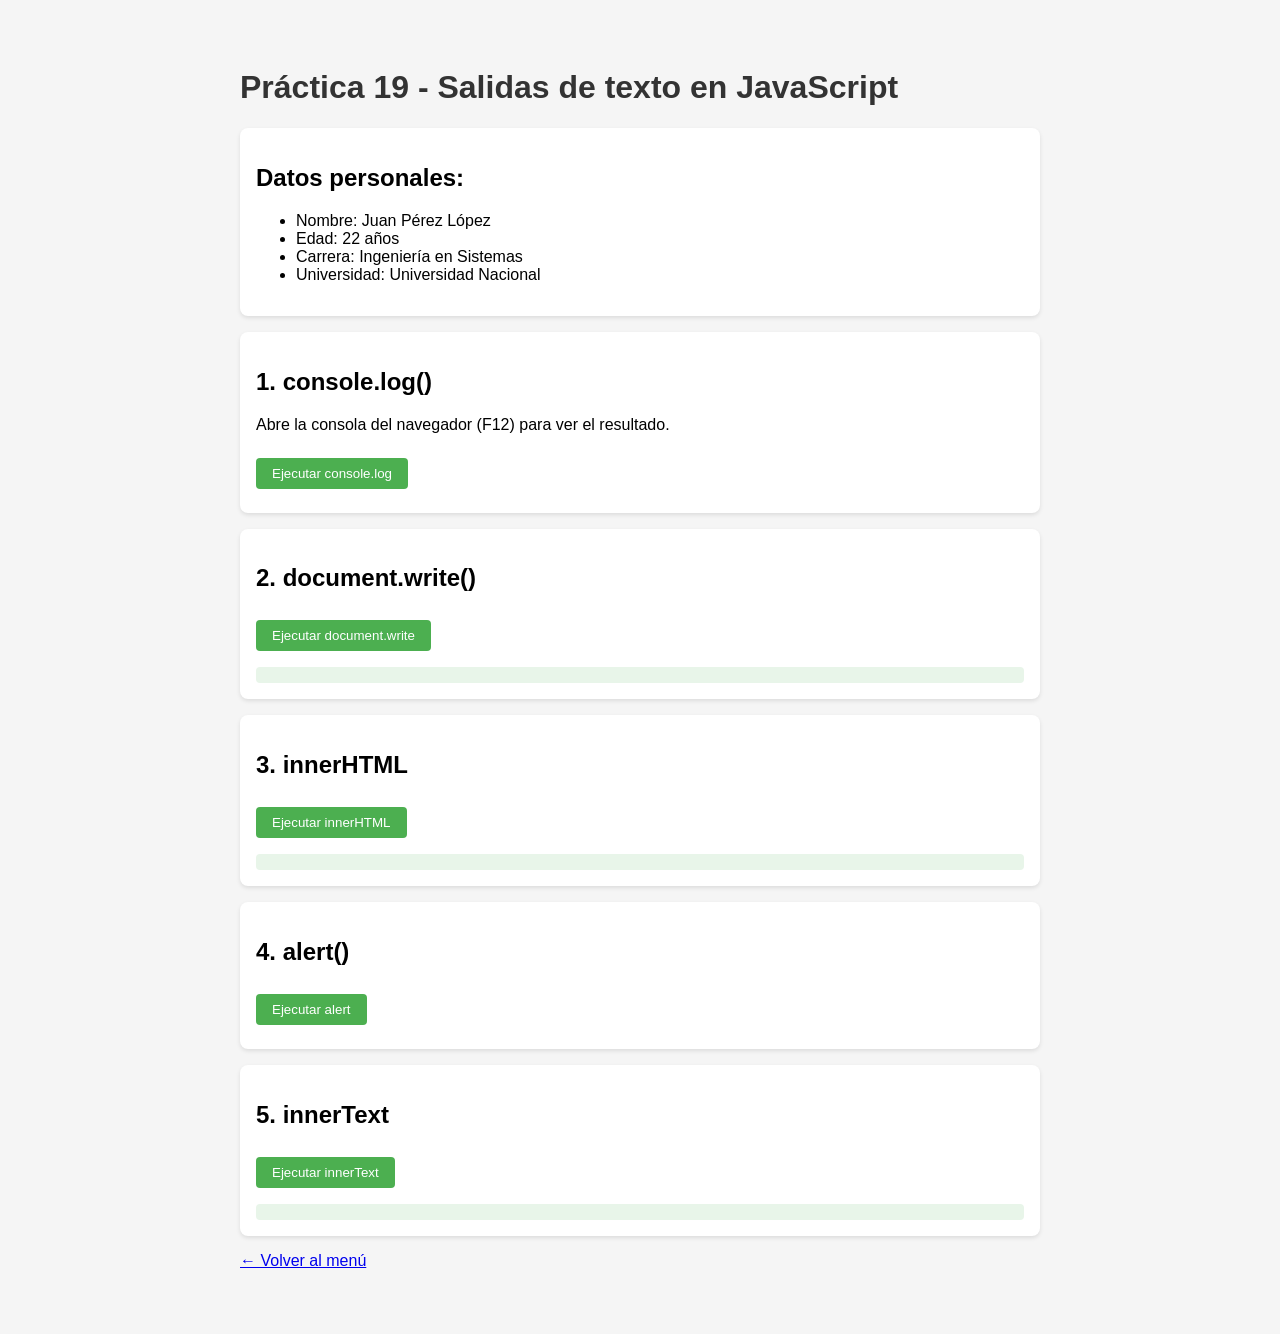
<file: practica19/index.html>
<!DOCTYPE html>
<html lang="es">
<head>
    <meta charset="UTF-8">
    <meta name="viewport" content="width=device-width, initial-scale=1.0">
    <title>Práctica 19 - Salidas de texto en JavaScript</title>
    <style>
        body {
            font-family: Arial, sans-serif;
            max-width: 800px;
            margin: 2rem auto;
            padding: 1rem;
            background: #f5f5f5;
        }
        h1 { color: #333; }
        .section {
            background: white;
            padding: 1rem;
            margin: 1rem 0;
            border-radius: 8px;
            box-shadow: 0 2px 4px rgba(0,0,0,0.1);
        }
        button {
            background: #4CAF50;
            color: white;
            padding: 0.5rem 1rem;
            border: none;
            border-radius: 4px;
            cursor: pointer;
            margin: 0.5rem 0;
        }
        button:hover { background: #45a049; }
        #salida1, #salida2, #salida3 { margin-top: 0.5rem; padding: 0.5rem; background: #e8f5e9; border-radius: 4px; }
    </style>
</head>
<body>
    <h1>Práctica 19 - Salidas de texto en JavaScript</h1>

    <div class="section">
        <h2>Datos personales:</h2>
        <ul>
            <li>Nombre: Juan Pérez López</li>
            <li>Edad: 22 años</li>
            <li>Carrera: Ingeniería en Sistemas</li>
            <li>Universidad: Universidad Nacional</li>
        </ul>
    </div>

    <div class="section">
        <h2>1. console.log()</h2>
        <p>Abre la consola del navegador (F12) para ver el resultado.</p>
        <button onclick="mostrarConsola()">Ejecutar console.log</button>
    </div>

    <div class="section">
        <h2>2. document.write()</h2>
        <button onclick="mostrarDocumento()">Ejecutar document.write</button>
        <div id="salida1"></div>
    </div>

    <div class="section">
        <h2>3. innerHTML</h2>
        <button onclick="mostrarInnerHTML()">Ejecutar innerHTML</button>
        <div id="salida2"></div>
    </div>

    <div class="section">
        <h2>4. alert()</h2>
        <button onclick="mostrarAlert()">Ejecutar alert</button>
    </div>

    <div class="section">
        <h2>5. innerText</h2>
        <button onclick="mostrarInnerText()">Ejecutar innerText</button>
        <div id="salida3"></div>
    </div>

    <script>
        // Datos personales
        const nombre = "Juan Pérez López";
        const edad = 22;
        const carrera = "Ingeniería en Sistemas";
        const universidad = "Universidad Nacional";

        // 1. console.log - Muestra en la consola del navegador
        function mostrarConsola() {
            console.log("=== Datos Personales (console.log) ===");
            console.log("Nombre: " + nombre);
            console.log("Edad: " + edad);
            console.log("Carrera: " + carrera);
            console.log("Universidad: " + universidad);
        }

        // 2. document.write - Escribe directamente en el documento
        function mostrarDocumento() {
            document.getElementById('salida1').innerHTML =
                "<strong>Nombre:</strong> " + nombre + "<br>" +
                "<strong>Edad:</strong> " + edad + "<br>" +
                "<strong>Carrera:</strong> " + carrera + "<br>" +
                "<strong>Universidad:</strong> " + universidad;
        }

        // 3. innerHTML - Modifica el contenido HTML de un elemento
        function mostrarInnerHTML() {
            document.getElementById('salida2').innerHTML =
                "<p>Nombre: <strong>" + nombre + "</strong></p>" +
                "<p>Edad: <strong>" + edad + "</strong></p>" +
                "<p>Carrera: <strong>" + carrera + "</strong></p>" +
                "<p>Universidad: <strong>" + universidad + "</strong></p>";
        }

        // 4. alert - Muestra una ventana emergente
        function mostrarAlert() {
            alert("Datos Personales:\n\n" +
                  "Nombre: " + nombre + "\n" +
                  "Edad: " + edad + "\n" +
                  "Carrera: " + carrera + "\n" +
                  "Universidad: " + universidad);
        }

        // 5. innerText - Modifica el contenido de texto (sin HTML)
        function mostrarInnerText() {
            document.getElementById('salida3').innerText =
                "Nombre: " + nombre + ", Edad: " + edad +
                ", Carrera: " + carrera + ", Universidad: " + universidad;
        }
    </script>

    <p><a href="../index.php">← Volver al menú</a></p>
</body>
</html>
</file>
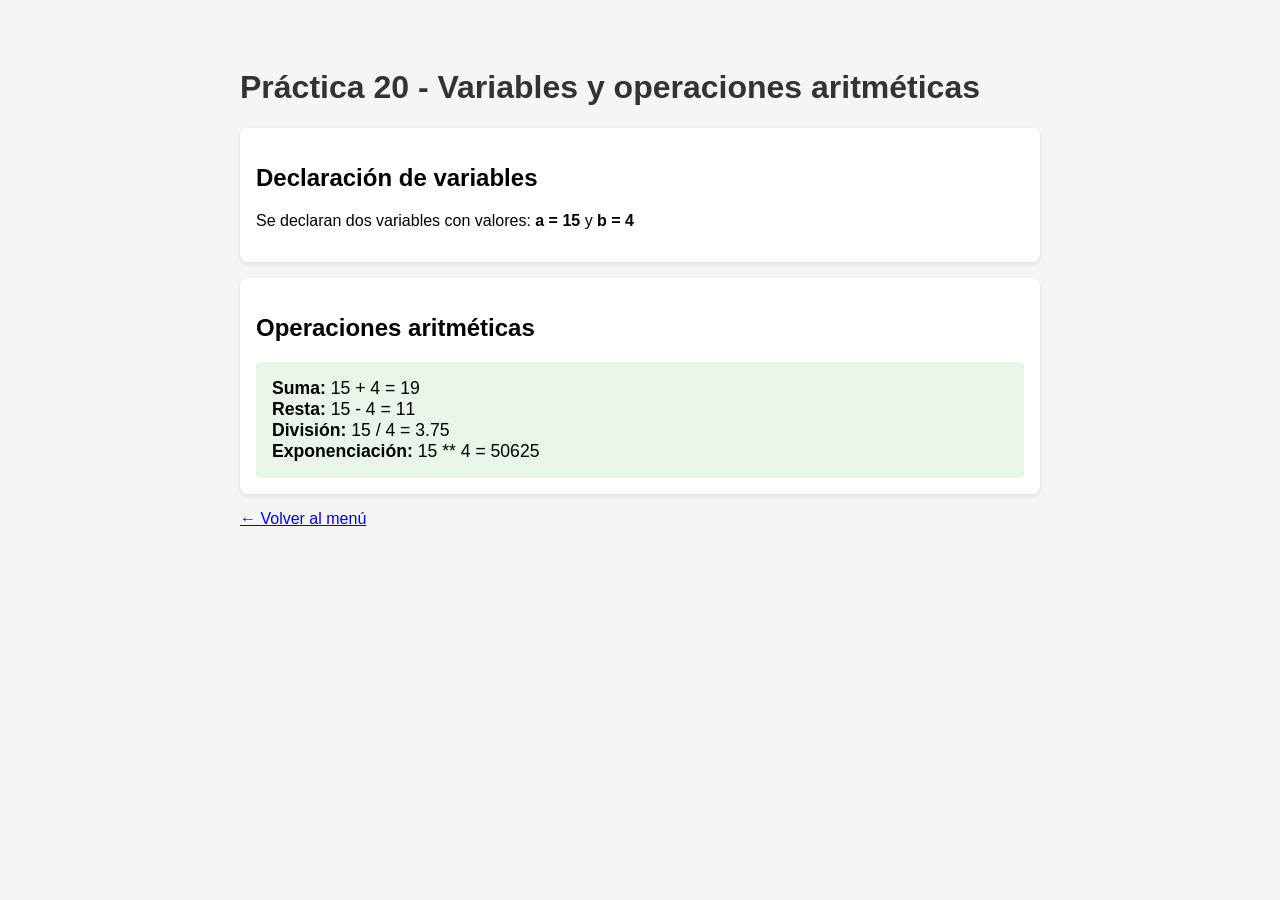
<file: practica20/index.html>
<!DOCTYPE html>
<html lang="es">
<head>
    <meta charset="UTF-8">
    <meta name="viewport" content="width=device-width, initial-scale=1.0">
    <title>Práctica 20 - Variables y operaciones aritméticas</title>
    <style>
        body {
            font-family: Arial, sans-serif;
            max-width: 800px;
            margin: 2rem auto;
            padding: 1rem;
            background: #f5f5f5;
        }
        h1 { color: #333; }
        .section {
            background: white;
            padding: 1rem;
            margin: 1rem 0;
            border-radius: 8px;
            box-shadow: 0 2px 4px rgba(0,0,0,0.1);
        }
        .resultado {
            background: #e8f5e9;
            padding: 1rem;
            border-radius: 4px;
            margin-top: 1rem;
            font-size: 1.1rem;
        }
    </style>
</head>
<body>
    <h1>Práctica 20 - Variables y operaciones aritméticas</h1>

    <div class="section">
        <h2>Declaración de variables</h2>
        <p>Se declaran dos variables con valores: <strong>a = 15</strong> y <strong>b = 4</strong></p>
    </div>

    <div class="section">
        <h2>Operaciones aritméticas</h2>
        <div class="resultado" id="resultado"></div>
    </div>

    <script>
        // Declarar dos variables con valores
        var a = 15;
        var b = 4;

        // Realizar las operaciones
        var suma = a + b;
        var resta = a - b;
        var division = a / b;
        var exponenciacion = a ** b;

        // Mostrar los resultados en la página
        var mensaje = "";
        mensaje += "<strong>Suma:</strong> " + a + " + " + b + " = " + suma + "<br>";
        mensaje += "<strong>Resta:</strong> " + a + " - " + b + " = " + resta + "<br>";
        mensaje += "<strong>División:</strong> " + a + " / " + b + " = " + division.toFixed(2) + "<br>";
        mensaje += "<strong>Exponenciación:</strong> " + a + " ** " + b + " = " + exponenciacion;

        document.getElementById('resultado').innerHTML = mensaje;

        // También mostrar en consola
        console.log("=== Operaciones Aritméticas ===");
        console.log("Suma: " + suma);
        console.log("Resta: " + resta);
        console.log("División: " + division);
        console.log("Exponenciación: " + exponenciacion);
    </script>

    <p><a href="../index.php">← Volver al menú</a></p>
</body>
</html>
</file>
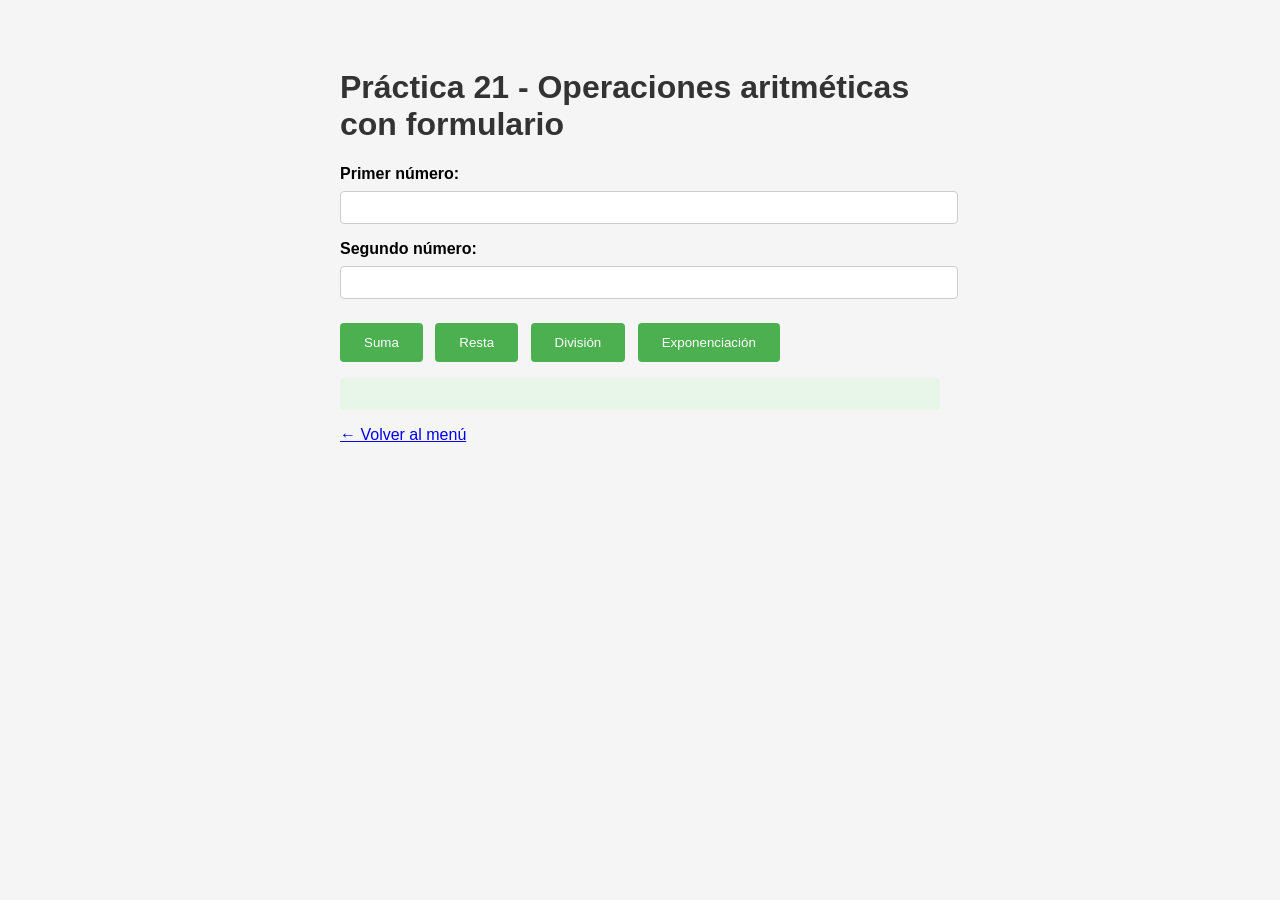
<file: practica21/index.html>
<!DOCTYPE html>
<html lang="es">
<head>
    <meta charset="UTF-8">
    <meta name="viewport" content="width=device-width, initial-scale=1.0">
    <title>Práctica 21 - Operaciones aritméticas con formulario</title>
    <style>
        body {
            font-family: Arial, sans-serif;
            max-width: 600px;
            margin: 2rem auto;
            padding: 1rem;
            background: #f5f5f5;
        }
        h1 { color: #333; }
        .form-group {
            margin-bottom: 1rem;
        }
        label {
            display: block;
            margin-bottom: 0.5rem;
            font-weight: bold;
        }
        input {
            width: 100%;
            padding: 0.5rem;
            border: 1px solid #ccc;
            border-radius: 4px;
        }
        button {
            background: #4CAF50;
            color: white;
            padding: 0.75rem 1.5rem;
            border: none;
            border-radius: 4px;
            cursor: pointer;
            margin-right: 0.5rem;
            margin-top: 0.5rem;
        }
        button:hover { background: #45a049; }
        .resultado {
            background: #e8f5e9;
            padding: 1rem;
            border-radius: 4px;
            margin-top: 1rem;
            font-size: 1.1rem;
        }
    </style>
</head>
<body>
    <h1>Práctica 21 - Operaciones aritméticas con formulario</h1>

    <form id="calculadora">
        <div class="form-group">
            <label for="num1">Primer número:</label>
            <input type="number" id="num1" required>
        </div>

        <div class="form-group">
            <label for="num2">Segundo número:</label>
            <input type="number" id="num2" required>
        </div>

        <button type="button" onclick="calcular('suma')">Suma</button>
        <button type="button" onclick="calcular('resta')">Resta</button>
        <button type="button" onclick="calcular('division')">División</button>
        <button type="button" onclick="calcular('exponenciacion')">Exponenciación</button>
    </form>

    <div class="resultado" id="resultado"></div>

    <script>
        function calcular(operacion) {
            var num1 = parseFloat(document.getElementById('num1').value);
            var num2 = parseFloat(document.getElementById('num2').value);
            var resultado = document.getElementById('resultado');

            if (isNaN(num1) || isNaN(num2)) {
                resultado.innerHTML = "Por favor, ingresa ambos números.";
                return;
            }

            var res;
            var operacionTexto;

            switch(operacion) {
                case 'suma':
                    res = num1 + num2;
                    operacionTexto = "Suma";
                    break;
                case 'resta':
                    res = num1 - num2;
                    operacionTexto = "Resta";
                    break;
                case 'division':
                    if (num2 === 0) {
                        resultado.innerHTML = "No se puede dividir entre cero.";
                        return;
                    }
                    res = num1 / num2;
                    operacionTexto = "División";
                    break;
                case 'exponenciacion':
                    res = Math.pow(num1, num2);
                    operacionTexto = "Exponenciación";
                    break;
            }

            resultado.innerHTML = "<strong>" + operacionTexto + ":</strong> " + num1 + " " + getOperador(operacion) + " " + num2 + " = " + res;
        }

        function getOperador(operacion) {
            switch(operacion) {
                case 'suma': return '+';
                case 'resta': return '-';
                case 'division': return '/';
                case 'exponenciacion': return '**';
            }
        }
    </script>

    <p><a href="../index.php">← Volver al menú</a></p>
</body>
</html>
</file>
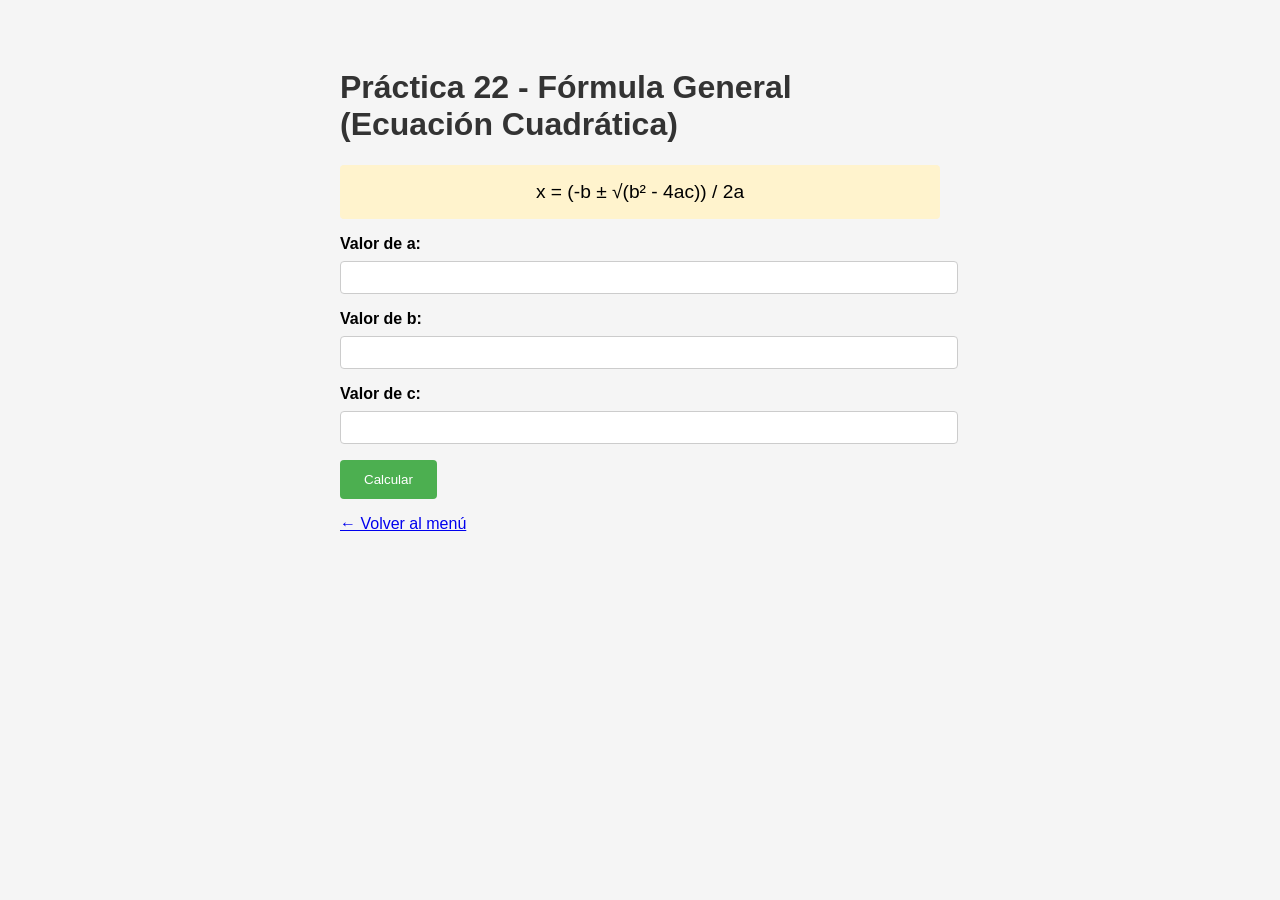
<file: practica22/index.html>
<!DOCTYPE html>
<html lang="es">
<head>
    <meta charset="UTF-8">
    <meta name="viewport" content="width=device-width, initial-scale=1.0">
    <title>Práctica 22 - Fórmula general</title>
    <style>
        body {
            font-family: Arial, sans-serif;
            max-width: 600px;
            margin: 2rem auto;
            padding: 1rem;
            background: #f5f5f5;
        }
        h1 { color: #333; }
        .formula {
            background: #fff3cd;
            padding: 1rem;
            border-radius: 4px;
            text-align: center;
            margin: 1rem 0;
            font-size: 1.2rem;
        }
        .form-group {
            margin-bottom: 1rem;
        }
        label {
            display: block;
            margin-bottom: 0.5rem;
            font-weight: bold;
        }
        input {
            width: 100%;
            padding: 0.5rem;
            border: 1px solid #ccc;
            border-radius: 4px;
        }
        button {
            background: #4CAF50;
            color: white;
            padding: 0.75rem 1.5rem;
            border: none;
            border-radius: 4px;
            cursor: pointer;
        }
        button:hover { background: #45a049; }
        .resultado {
            background: #e8f5e9;
            padding: 1rem;
            border-radius: 4px;
            margin-top: 1rem;
            font-size: 1.1rem;
        }
        .error {
            background: #f8d7da;
            padding: 1rem;
            border-radius: 4px;
            margin-top: 1rem;
        }
    </style>
</head>
<body>
    <h1>Práctica 22 - Fórmula General (Ecuación Cuadrática)</h1>

    <div class="formula">
        x = (-b ± √(b² - 4ac)) / 2a
    </div>

    <form id="formulaGeneral">
        <div class="form-group">
            <label for="a">Valor de a:</label>
            <input type="number" id="a" step="any" required>
        </div>

        <div class="form-group">
            <label for="b">Valor de b:</label>
            <input type="number" id="b" step="any" required>
        </div>

        <div class="form-group">
            <label for="c">Valor de c:</label>
            <input type="number" id="c" step="any" required>
        </div>

        <button type="button" onclick="calcularFormula()">Calcular</button>
    </form>

    <div id="resultado"></div>

    <script>
        function calcularFormula() {
            var a = parseFloat(document.getElementById('a').value);
            var b = parseFloat(document.getElementById('b').value);
            var c = parseFloat(document.getElementById('c').value);
            var resultado = document.getElementById('resultado');

            if (isNaN(a) || isNaN(b) || isNaN(c)) {
                resultado.innerHTML = '<div class="error">Por favor, ingresa todos los valores.</div>';
                return;
            }

            if (a === 0) {
                resultado.innerHTML = '<div class="error">El valor de "a" no puede ser cero (no sería una ecuación cuadrática).</div>';
                return;
            }

            // Calcular discriminante: b² - 4ac
            var discriminante = (b * b) - (4 * a * c);

            if (discriminante < 0) {
                resultado.innerHTML = '<div class="error">El discriminante es negativo (' + discriminante + '). No hay soluciones reales.</div>';
            } else if (discriminante === 0) {
                // Una solución única
                var x = -b / (2 * a);
                resultado.innerHTML = '<div class="resultado">Una solución real:<br><strong>x = ' + x.toFixed(4) + '</strong></div>';
            } else {
                // Dos soluciones
                var x1 = (-b + Math.sqrt(discriminante)) / (2 * a);
                var x2 = (-b - Math.sqrt(discriminante)) / (2 * a);
                resultado.innerHTML = '<div class="resultado">Dos soluciones reales:<br><strong>x1 = ' + x1.toFixed(4) + '</strong><br><strong>x2 = ' + x2.toFixed(4) + '</strong></div>';
            }
        }
    </script>

    <p><a href="../index.php">← Volver al menú</a></p>
</body>
</html>
</file>
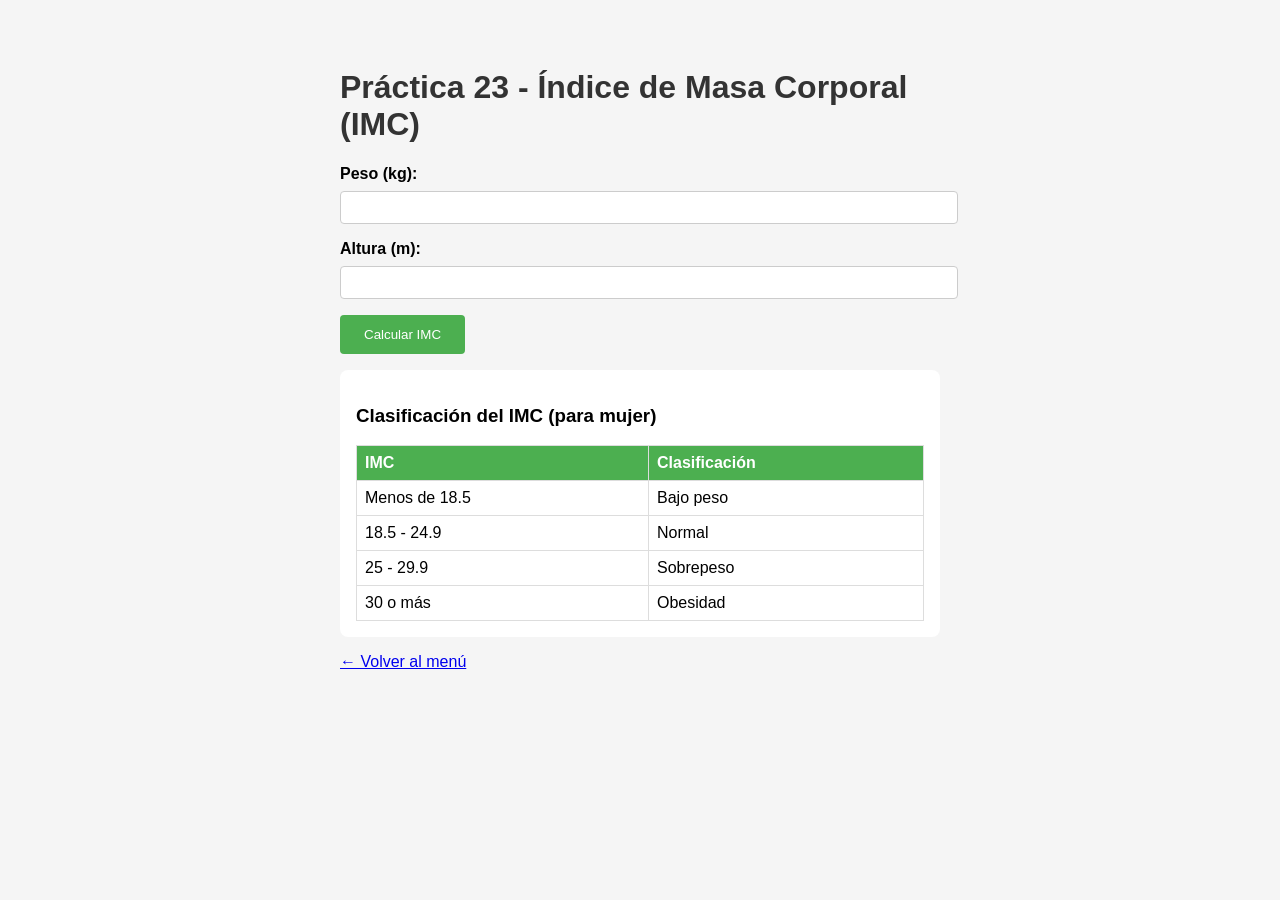
<file: practica23/index.html>
<!DOCTYPE html>
<html lang="es">
<head>
    <meta charset="UTF-8">
    <meta name="viewport" content="width=device-width, initial-scale=1.0">
    <title>Práctica 23 - Índice de Masa Corporal</title>
    <style>
        body {
            font-family: Arial, sans-serif;
            max-width: 600px;
            margin: 2rem auto;
            padding: 1rem;
            background: #f5f5f5;
        }
        h1 { color: #333; }
        .form-group {
            margin-bottom: 1rem;
        }
        label {
            display: block;
            margin-bottom: 0.5rem;
            font-weight: bold;
        }
        input {
            width: 100%;
            padding: 0.5rem;
            border: 1px solid #ccc;
            border-radius: 4px;
        }
        button {
            background: #4CAF50;
            color: white;
            padding: 0.75rem 1.5rem;
            border: none;
            border-radius: 4px;
            cursor: pointer;
        }
        button:hover { background: #45a049; }
        .resultado {
            padding: 1rem;
            border-radius: 4px;
            margin-top: 1rem;
            font-size: 1.1rem;
        }
        .tabla {
            background: white;
            padding: 1rem;
            border-radius: 8px;
            margin-top: 1rem;
        }
        table {
            width: 100%;
            border-collapse: collapse;
        }
        th, td {
            padding: 0.5rem;
            border: 1px solid #ddd;
            text-align: left;
        }
        th { background: #4CAF50; color: white; }
    </style>
</head>
<body>
    <h1>Práctica 23 - Índice de Masa Corporal (IMC)</h1>

    <form id="imcForm">
        <div class="form-group">
            <label for="peso">Peso (kg):</label>
            <input type="number" id="peso" step="0.1" min="1" required>
        </div>

        <div class="form-group">
            <label for="altura">Altura (m):</label>
            <input type="number" id="altura" step="0.01" min="0.1" required>
        </div>

        <button type="button" onclick="calcularIMC()">Calcular IMC</button>
    </form>

    <div id="resultado"></div>

    <div class="tabla">
        <h3>Clasificación del IMC (para mujer)</h3>
        <table>
            <tr>
                <th>IMC</th>
                <th>Clasificación</th>
            </tr>
            <tr>
                <td>Menos de 18.5</td>
                <td>Bajo peso</td>
            </tr>
            <tr>
                <td>18.5 - 24.9</td>
                <td>Normal</td>
            </tr>
            <tr>
                <td>25 - 29.9</td>
                <td>Sobrepeso</td>
            </tr>
            <tr>
                <td>30 o más</td>
                <td>Obesidad</td>
            </tr>
        </table>
    </div>

    <script>
        function calcularIMC() {
            var peso = parseFloat(document.getElementById('peso').value);
            var altura = parseFloat(document.getElementById('altura').value);
            var resultado = document.getElementById('resultado');

            if (isNaN(peso) || isNaN(altura) || peso <= 0 || altura <= 0) {
                resultado.innerHTML = '<div class="resultado" style="background:#f8d7da;color:#721c24;">Por favor, ingresa valores válidos.</div>';
                return;
            }

            // Fórmula IMC: peso / altura²
            var imc = peso / (altura * altura);
            imc = Math.round(imc * 10) / 10; // Redondear a 1 decimal

            // Determinar clasificación
            var clasificacion;
            var color;

            if (imc < 18.5) {
                clasificacion = "Bajo peso";
                color = "#fff3cd";
            } else if (imc >= 18.5 && imc <= 24.9) {
                clasificacion = "Normal";
                color = "#d4edda";
            } else if (imc >= 25 && imc <= 29.9) {
                clasificacion = "Sobrepeso";
                color = "#ffeeba";
            } else {
                clasificacion = "Obesidad";
                color = "#f8d7da";
            }

            resultado.innerHTML = '<div class="resultado" style="background:' + color + ';">' +
                '<strong>IMC: ' + imc + '</strong><br>' +
                'Clasificación: ' + clasificacion +
                '</div>';
        }
    </script>

    <p><a href="../index.php">← Volver al menú</a></p>
</body>
</html>
</file>
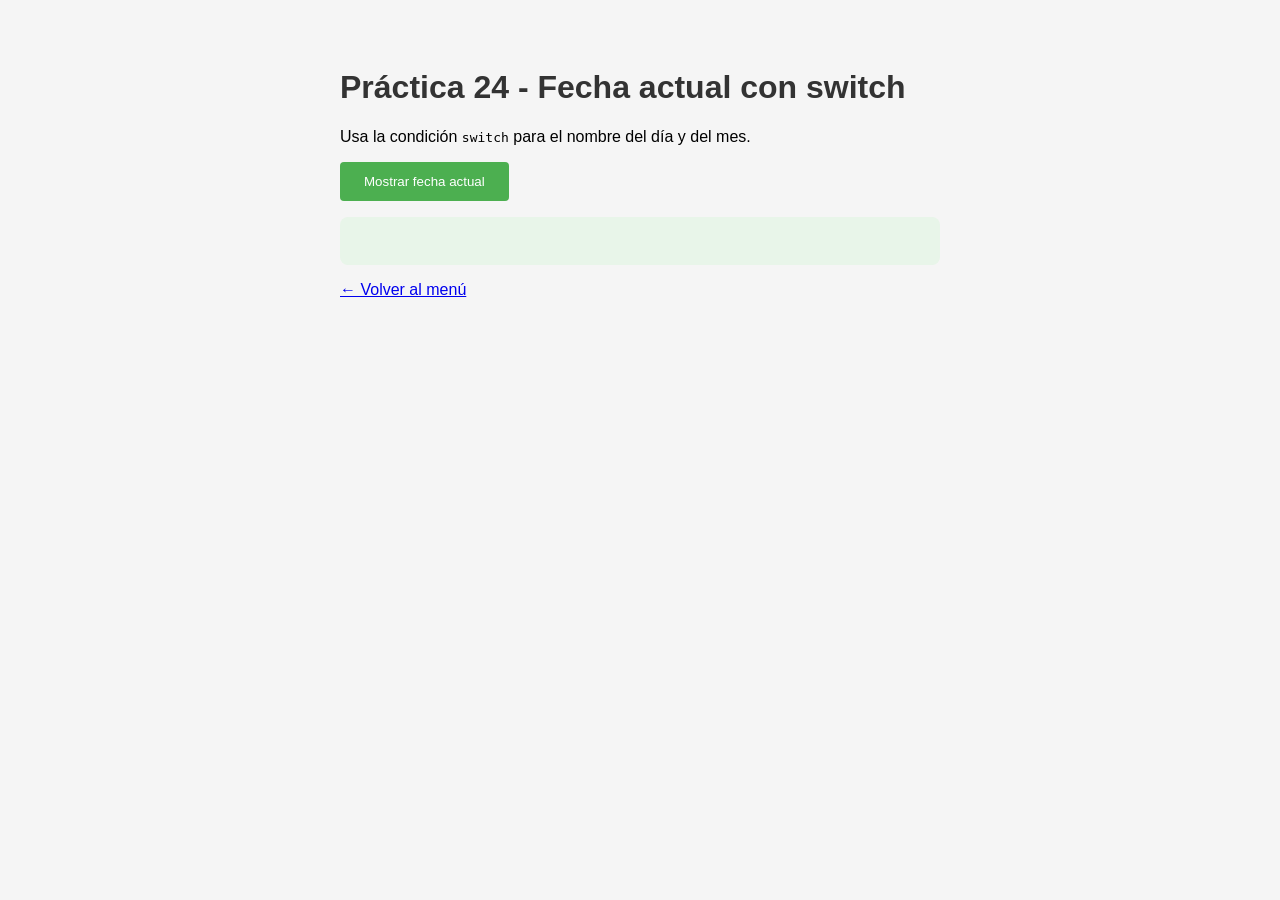
<file: practica24/index.html>
<!DOCTYPE html>
<html lang="es">
<head>
    <meta charset="UTF-8">
    <meta name="viewport" content="width=device-width, initial-scale=1.0">
    <title>Práctica 24 - Fecha actual con switch</title>
    <style>
        body {
            font-family: Arial, sans-serif;
            max-width: 600px;
            margin: 2rem auto;
            padding: 1rem;
            background: #f5f5f5;
        }
        h1 { color: #333; }
        button {
            background: #4CAF50;
            color: white;
            padding: 0.75rem 1.5rem;
            border: none;
            border-radius: 4px;
            cursor: pointer;
        }
        button:hover { background: #45a049; }
        .resultado {
            background: #e8f5e9;
            padding: 1.5rem;
            border-radius: 8px;
            margin-top: 1rem;
            font-size: 1.3rem;
            text-align: center;
        }
    </style>
</head>
<body>
    <h1>Práctica 24 - Fecha actual con switch</h1>

    <p>Usa la condición <code>switch</code> para el nombre del día y del mes.</p>

    <button onclick="mostrarFecha()">Mostrar fecha actual</button>

    <div class="resultado" id="resultado"></div>

    <script>
        function mostrarFecha() {
            // Obtener la fecha actual
            var fecha = new Date();

            // Obtener día de la semana (0 = domingo, 6 = sábado)
            var diaNumero = fecha.getDay();
            // Obtener mes (0 = enero, 11 = diciembre)
            var mesNumero = fecha.getMonth();
            // Obtener día del mes
            var diaMes = fecha.getDate();
            // Obtener año
            var año = fecha.getFullYear();

            // Usar switch para el nombre del día
            var nombreDia;
            switch(diaNumero) {
                case 0: nombreDia = "domingo"; break;
                case 1: nombreDia = "lunes"; break;
                case 2: nombreDia = "martes"; break;
                case 3: nombreDia = "miércoles"; break;
                case 4: nombreDia = "jueves"; break;
                case 5: nombreDia = "viernes"; break;
                case 6: nombreDia = "sábado"; break;
            }

            // Usar switch para el nombre del mes
            var nombreMes;
            switch(mesNumero) {
                case 0: nombreMes = "Enero"; break;
                case 1: nombreMes = "Febrero"; break;
                case 2: nombreMes = "Marzo"; break;
                case 3: nombreMes = "Abril"; break;
                case 4: nombreMes = "Mayo"; break;
                case 5: nombreMes = "Junio"; break;
                case 6: nombreMes = "Julio"; break;
                case 7: nombreMes = "Agosto"; break;
                case 8: nombreMes = "Septiembre"; break;
                case 9: nombreMes = "Octubre"; break;
                case 10: nombreMes = "Noviembre"; break;
                case 11: nombreMes = "Diciembre"; break;
            }

            // Formato: "Hoy es martes 24 de Marzo del año 2026"
            var fechaFormateada = "Hoy es " + nombreDia + " " + diaMes + " de " + nombreMes + " del año " + año;

            document.getElementById('resultado').innerHTML = fechaFormateada;
        }
    </script>

    <p><a href="../index.php">← Volver al menú</a></p>
</body>
</html>
</file>
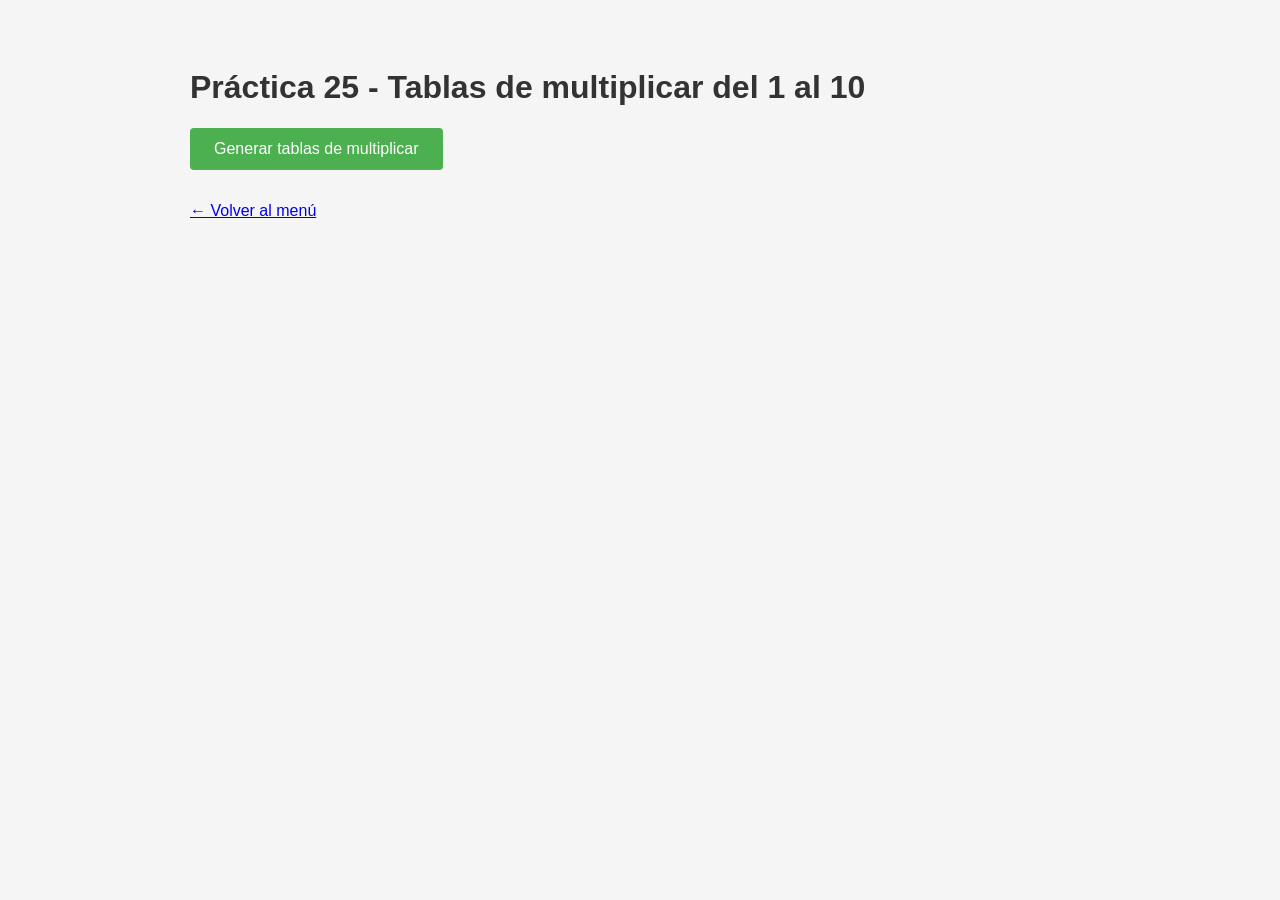
<file: practica25/index.html>
<!DOCTYPE html>
<html lang="es">
<head>
    <meta charset="UTF-8">
    <meta name="viewport" content="width=device-width, initial-scale=1.0">
    <title>Práctica 25 - Tablas de multiplicar</title>
    <style>
        body {
            font-family: Arial, sans-serif;
            max-width: 900px;
            margin: 2rem auto;
            padding: 1rem;
            background: #f5f5f5;
        }
        h1 { color: #333; }
        button {
            background: #4CAF50;
            color: white;
            padding: 0.75rem 1.5rem;
            border: none;
            border-radius: 4px;
            cursor: pointer;
            font-size: 1rem;
        }
        button:hover { background: #45a049; }
        .tablas-container {
            display: flex;
            flex-wrap: wrap;
            gap: 1rem;
            margin-top: 1rem;
        }
        .tabla {
            background: white;
            padding: 1rem;
            border-radius: 8px;
            box-shadow: 0 2px 4px rgba(0,0,0,0.1);
            min-width: 150px;
        }
        .tabla h3 {
            color: #4CAF50;
            margin: 0 0 0.5rem 0;
            border-bottom: 2px solid #4CAF50;
        }
        .tabla p {
            margin: 0.2rem 0;
            font-size: 0.9rem;
        }
    </style>
</head>
<body>
    <h1>Práctica 25 - Tablas de multiplicar del 1 al 10</h1>

    <button onclick="generarTablas()">Generar tablas de multiplicar</button>

    <div class="tablas-container" id="tablas"></div>

    <script>
        function generarTablas() {
            var container = document.getElementById('tablas');
            var html = "";

            // Ciclo del 1 al 10
            for (var i = 1; i <= 10; i++) {
                html += '<div class="tabla">';
                html += '<h3>Tabla del ' + i + '</h3>';

                // Ciclo del 1 al 10 para cada tabla
                for (var j = 1; j <= 10; j++) {
                    html += '<p>' + i + ' × ' + j + ' = ' + (i * j) + '</p>';
                }

                html += '</div>';
            }

            container.innerHTML = html;
        }
    </script>

    <p><a href="../index.php">← Volver al menú</a></p>
</body>
</html>
</file>
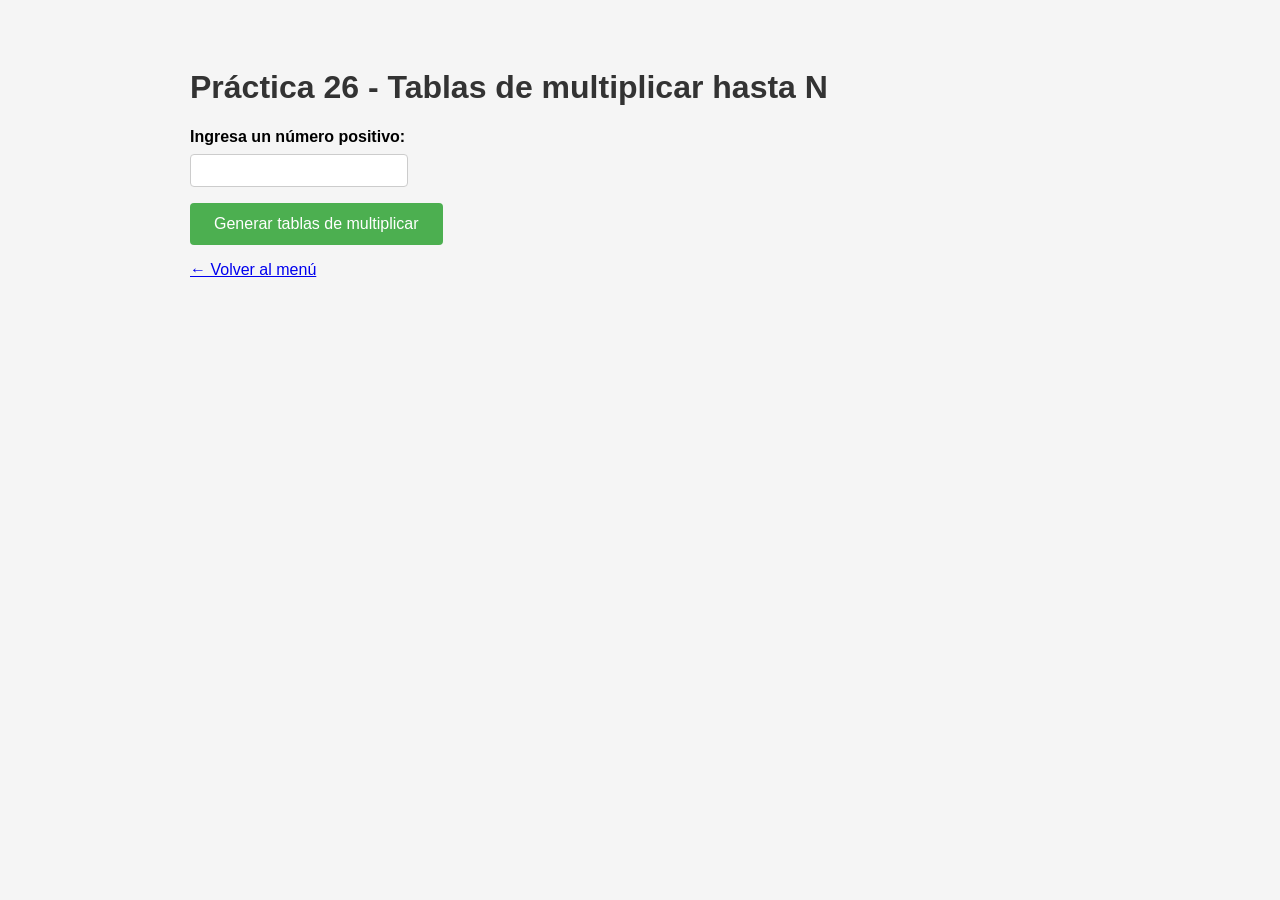
<file: practica26/index.html>
<!DOCTYPE html>
<html lang="es">
<head>
    <meta charset="UTF-8">
    <meta name="viewport" content="width=device-width, initial-scale=1.0">
    <title>Práctica 26 - Tablas de multiplicar hasta N</title>
    <style>
        body {
            font-family: Arial, sans-serif;
            max-width: 900px;
            margin: 2rem auto;
            padding: 1rem;
            background: #f5f5f5;
        }
        h1 { color: #333; }
        .form-group {
            margin-bottom: 1rem;
        }
        label {
            display: block;
            margin-bottom: 0.5rem;
            font-weight: bold;
        }
        input {
            width: 200px;
            padding: 0.5rem;
            border: 1px solid #ccc;
            border-radius: 4px;
        }
        button {
            background: #4CAF50;
            color: white;
            padding: 0.75rem 1.5rem;
            border: none;
            border-radius: 4px;
            cursor: pointer;
            font-size: 1rem;
        }
        button:hover { background: #45a049; }
        .tablas-container {
            display: flex;
            flex-wrap: wrap;
            gap: 1rem;
            margin-top: 1rem;
        }
        .tabla {
            background: white;
            padding: 1rem;
            border-radius: 8px;
            box-shadow: 0 2px 4px rgba(0,0,0,0.1);
            min-width: 150px;
        }
        .tabla h3 {
            color: #4CAF50;
            margin: 0 0 0.5rem 0;
            border-bottom: 2px solid #4CAF50;
        }
        .tabla p {
            margin: 0.2rem 0;
            font-size: 0.9rem;
        }
        .error {
            background: #f8d7da;
            color: #721c24;
            padding: 1rem;
            border-radius: 4px;
            margin-top: 1rem;
        }
    </style>
</head>
<body>
    <h1>Práctica 26 - Tablas de multiplicar hasta N</h1>

    <form id="tablasForm">
        <div class="form-group">
            <label for="numero">Ingresa un número positivo:</label>
            <input type="number" id="numero" min="1" required>
        </div>

        <button type="button" onclick="generarTablas()">Generar tablas de multiplicar</button>
    </form>

    <div id="resultado"></div>

    <script>
        function generarTablas() {
            var n = parseInt(document.getElementById('numero').value);
            var container = document.getElementById('resultado');

            if (isNaN(n) || n < 1) {
                container.innerHTML = '<div class="error">Por favor, ingresa un número positivo mayor a 0.</div>';
                return;
            }

            var html = '<div class="tablas-container">';

            // Ciclo del 1 al N
            for (var i = 1; i <= n; i++) {
                html += '<div class="tabla">';
                html += '<h3>Tabla del ' + i + '</h3>';

                // Ciclo del 1 al 10 para cada tabla
                for (var j = 1; j <= 10; j++) {
                    html += '<p>' + i + ' × ' + j + ' = ' + (i * j) + '</p>';
                }

                html += '</div>';
            }

            html += '</div>';
            container.innerHTML = html;
        }
    </script>

    <p><a href="../index.php">← Volver al menú</a></p>
</body>
</html>
</file>
